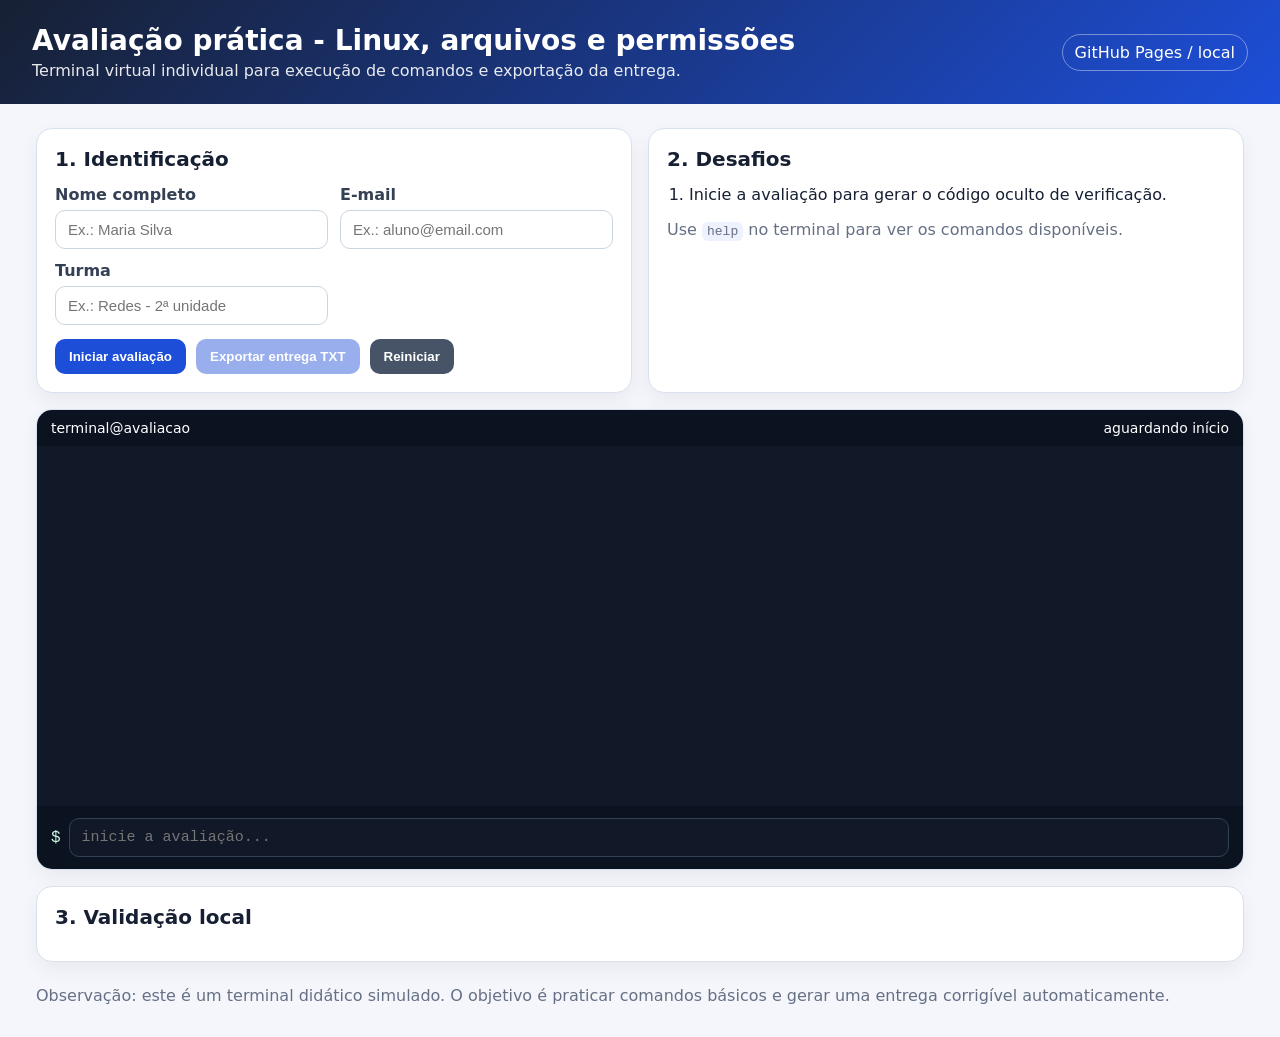
<file: index.html>
<!doctype html>
<html lang="pt-br">
<head>
  <meta charset="utf-8" />
  <meta name="viewport" content="width=device-width, initial-scale=1" />
  <title>Avaliação Linux - Terminal Virtual</title>
  <link rel="stylesheet" href="style.css" />
</head>
<body>
  <header class="topo">
    <div>
      <h1>Avaliação prática - Linux, arquivos e permissões</h1>
      <p>Terminal virtual individual para execução de comandos e exportação da entrega.</p>
    </div>
    <span class="badge">GitHub Pages / local</span>
  </header>

  <main class="layout">
    <section class="painel dados">
      <h2>1. Identificação</h2>
      <div class="grid-form">
        <label>Nome completo
          <input id="nome" placeholder="Ex.: Maria Silva" autocomplete="name" />
        </label>
        <label>E-mail
          <input id="email" placeholder="Ex.: aluno@email.com" autocomplete="email" />
        </label>
        <label>Turma
          <input id="turma" placeholder="Ex.: Redes - 2ª unidade" />
        </label>
      </div>
      <div class="acoes">
        <button id="btnIniciar">Iniciar avaliação</button>
        <button id="btnTxt" disabled>Exportar entrega TXT</button>
        <button id="btnReiniciar" class="secundario">Reiniciar</button>
      </div>
      <div id="boxSemente" class="semente oculto"></div>
    </section>

    <section class="painel tarefas">
      <h2>2. Desafios</h2>
      <ol id="listaTarefas">
        <li>Inicie a avaliação para gerar o código oculto de verificação.</li>
      </ol>
      <p class="dica">Use <code>help</code> no terminal para ver os comandos disponíveis.</p>
    </section>

    <section class="painel terminal-area">
      <div class="terminal-topbar">
        <span>terminal@avaliacao</span>
        <span id="statusTerminal">aguardando início</span>
      </div>
      <div id="terminal" class="terminal" aria-live="polite"></div>
      <form id="formTerminal" class="linha-comando">
        <span id="prompt">$</span>
        <input id="cmd" autocomplete="off" spellcheck="false" disabled placeholder="inicie a avaliação..." />
      </form>
    </section>

    <section class="painel progresso">
      <h2>3. Validação local</h2>
      <div id="validacao"></div>
    </section>
  </main>

  <footer>
    <p>Observação: este é um terminal didático simulado. O objetivo é praticar comandos básicos e gerar uma entrega corrigível automaticamente.</p>
  </footer>

  <script src="app.js"></script>
</body>
</html>
</file>
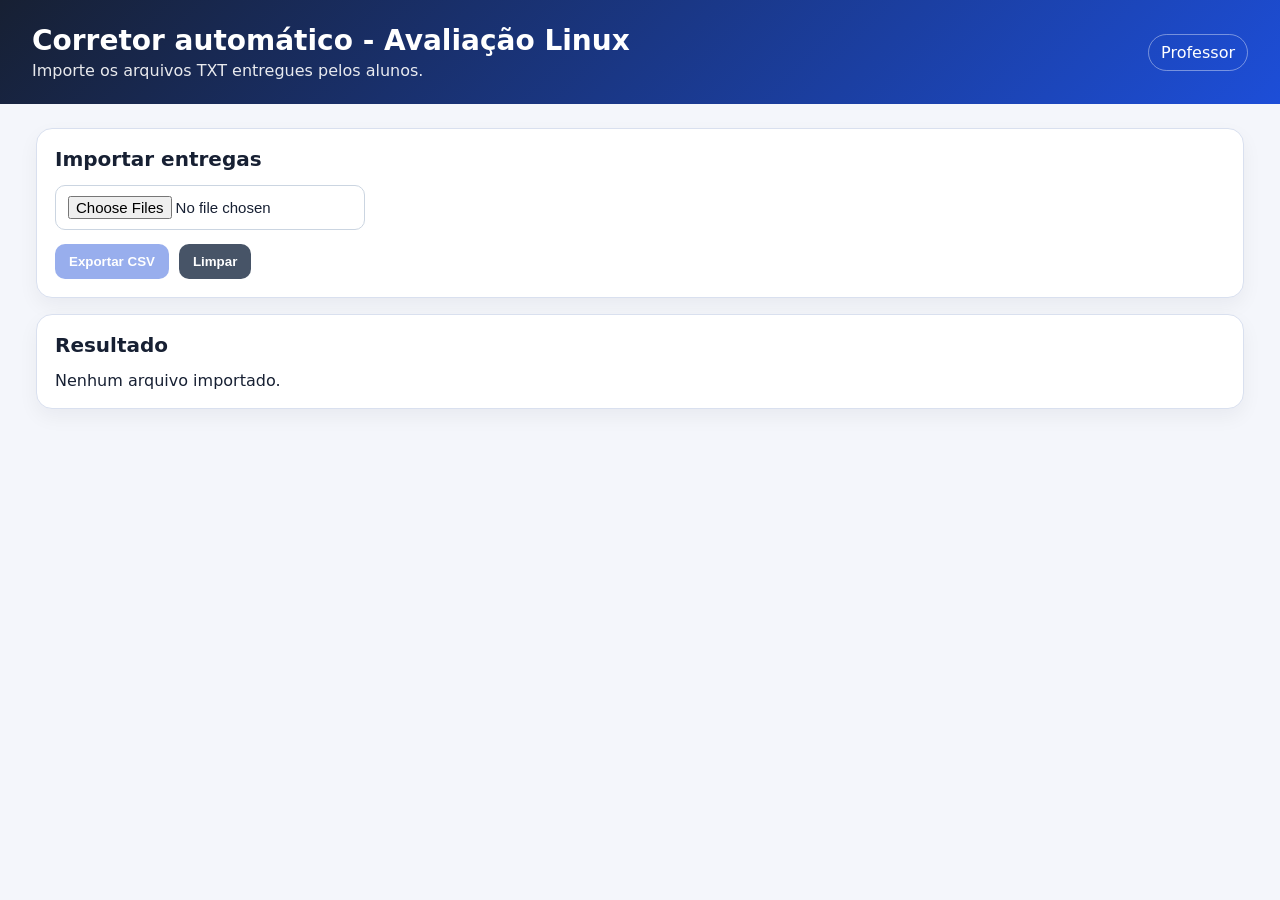
<file: corretor.html>
<!doctype html>
<html lang="pt-br">
<head>
  <meta charset="utf-8" />
  <meta name="viewport" content="width=device-width, initial-scale=1" />
  <title>Corretor - Avaliação Linux</title>
  <link rel="stylesheet" href="style.css" />
</head>
<body>
  <header class="topo">
    <div>
      <h1>Corretor automático - Avaliação Linux</h1>
      <p>Importe os arquivos TXT entregues pelos alunos.</p>
    </div>
    <span class="badge">Professor</span>
  </header>
  <main class="layout">
    <section class="painel" style="grid-column: 1 / -1;">
      <h2>Importar entregas</h2>
      <input id="files" type="file" accept=".txt,text/plain" multiple />
      <div class="acoes">
        <button id="btnCsv" disabled>Exportar CSV</button>
        <button id="btnLimpar" class="secundario">Limpar</button>
      </div>
    </section>
    <section class="painel" style="grid-column: 1 / -1; overflow:auto;">
      <h2>Resultado</h2>
      <div id="resumo">Nenhum arquivo importado.</div>
    </section>
  </main>
  <script src="corretor.js"></script>
</body>
</html>
</file>
<file: style.css>
:root {
  --bg: #f4f6fb;
  --card: #ffffff;
  --text: #172033;
  --muted: #667085;
  --line: #d9e0ef;
  --accent: #1d4ed8;
  --accent2: #0f766e;
  --danger: #b42318;
  --ok: #027a48;
  --term: #111827;
  --term2: #d1fae5;
}
* { box-sizing: border-box; }
body {
  margin: 0;
  font-family: system-ui, -apple-system, BlinkMacSystemFont, "Segoe UI", sans-serif;
  background: var(--bg);
  color: var(--text);
}
.topo {
  padding: 24px 32px;
  background: linear-gradient(135deg, #172033, #1d4ed8);
  color: white;
  display: flex;
  align-items: center;
  justify-content: space-between;
  gap: 16px;
}
.topo h1 { margin: 0 0 4px; font-size: 28px; }
.topo p { margin: 0; opacity: .9; }
.badge {
  border: 1px solid rgba(255,255,255,.4);
  border-radius: 999px;
  padding: 8px 12px;
  white-space: nowrap;
}
.layout {
  max-width: 1240px;
  margin: 24px auto;
  padding: 0 16px;
  display: grid;
  grid-template-columns: 1fr 1fr;
  gap: 16px;
}
.painel {
  background: var(--card);
  border: 1px solid var(--line);
  border-radius: 16px;
  padding: 18px;
  box-shadow: 0 8px 20px rgba(15, 23, 42, .05);
}
.painel h2 { margin: 0 0 14px; font-size: 20px; }
.grid-form {
  display: grid;
  grid-template-columns: 1fr 1fr;
  gap: 12px;
}
label { display: grid; gap: 6px; font-weight: 650; color: #344054; }
input {
  border: 1px solid #cbd5e1;
  border-radius: 10px;
  padding: 10px 12px;
  font-size: 15px;
}
input:disabled { background: #eef2f7; }
.acoes { display: flex; flex-wrap: wrap; gap: 10px; margin-top: 14px; }
button {
  border: 0;
  border-radius: 10px;
  padding: 10px 14px;
  background: var(--accent);
  color: white;
  font-weight: 700;
  cursor: pointer;
}
button:disabled { opacity: .45; cursor: not-allowed; }
button.secundario { background: #475467; }
.semente {
  margin-top: 14px;
  background: #ecfdf3;
  border: 1px solid #abefc6;
  color: #054f31;
  border-radius: 12px;
  padding: 12px;
  font-weight: 800;
}
.oculto { display: none; }
.tarefas ol { margin: 0; padding-left: 22px; }
.tarefas li { margin-bottom: 8px; }
.dica { color: var(--muted); margin-bottom: 0; }
.terminal-area { grid-column: 1 / -1; padding: 0; overflow: hidden; }
.terminal-topbar {
  background: #0b1220;
  color: white;
  padding: 10px 14px;
  display: flex;
  justify-content: space-between;
  font-size: 14px;
}
.terminal {
  min-height: 360px;
  max-height: 520px;
  overflow-y: auto;
  background: var(--term);
  color: var(--term2);
  padding: 16px;
  font-family: "Cascadia Mono", "Consolas", "Liberation Mono", monospace;
  white-space: pre-wrap;
  line-height: 1.45;
}
.linha-comando {
  display: flex;
  gap: 8px;
  align-items: center;
  background: #0b1220;
  color: var(--term2);
  padding: 12px 14px;
  font-family: "Cascadia Mono", "Consolas", "Liberation Mono", monospace;
}
.linha-comando input {
  flex: 1;
  background: #111827;
  color: var(--term2);
  border-color: #334155;
  font-family: inherit;
}
.progresso { grid-column: 1 / -1; }
.check {
  display: grid;
  grid-template-columns: 32px 1fr auto;
  gap: 8px;
  align-items: center;
  border-bottom: 1px solid #eef2f7;
  padding: 8px 0;
}
.check:last-child { border-bottom: 0; }
.ok { color: var(--ok); font-weight: 900; }
.no { color: var(--danger); font-weight: 900; }
code {
  background: #eef2ff;
  padding: 2px 5px;
  border-radius: 6px;
}
footer { max-width: 1240px; margin: 0 auto 32px; padding: 0 16px; color: var(--muted); }
@media (max-width: 840px) {
  .layout, .grid-form { grid-template-columns: 1fr; }
  .topo { flex-direction: column; align-items: flex-start; }
}
</file>
